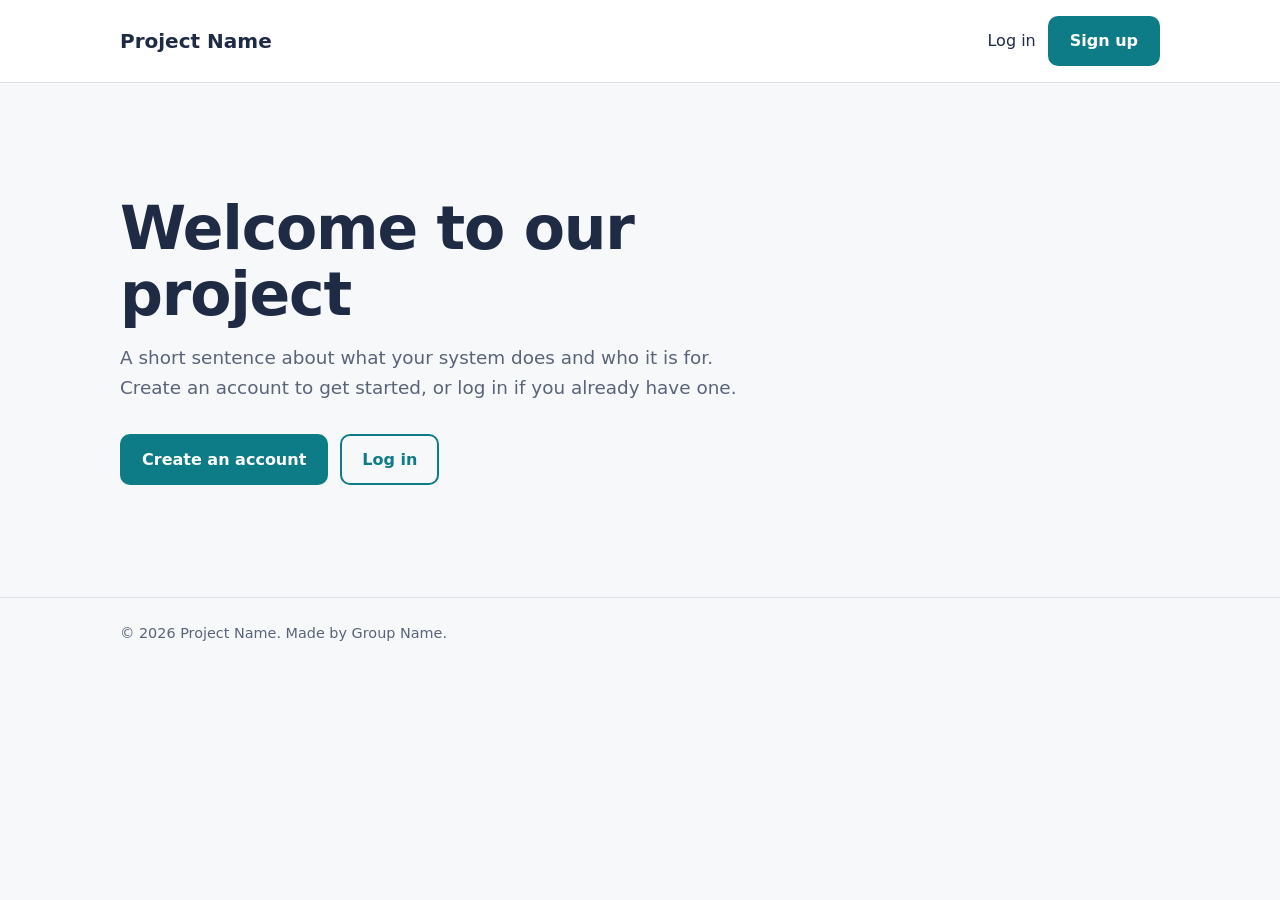
<file: index.html>
<!DOCTYPE html>
<html lang="en">
<head>
  <meta charset="UTF-8">
  <meta name="viewport" content="width=device-width, initial-scale=1">
  <title>Project Name - Home</title>
  <link rel="stylesheet" href="css/style.css">
</head>
<body>

  <header class="site-header">
    <div class="container">
      <a href="index.html" class="brand">Project Name</a>
      <nav class="nav" aria-label="Main">
        <a href="login.html">Log in</a>
        <a href="register.html" class="btn">Sign up</a>
      </nav>
    </div>
  </header>

  <main>
    <section class="hero">
      <div class="container">
        <!-- TODO: replace with your project's real headline and description -->
        <h1>Welcome to our project</h1>
        <p>
          A short sentence about what your system does and who it is for.
          Create an account to get started, or log in if you already have one.
        </p>
        <div class="actions">
          <a href="register.html" class="btn">Create an account</a>
          <a href="login.html" class="btn btn-outline">Log in</a>
        </div>
      </div>
    </section>
  </main>

  <footer class="site-footer">
    <div class="container">
      &copy; 2026 Project Name. Made by Group Name.
    </div>
  </footer>

</body>
</html>
</file>
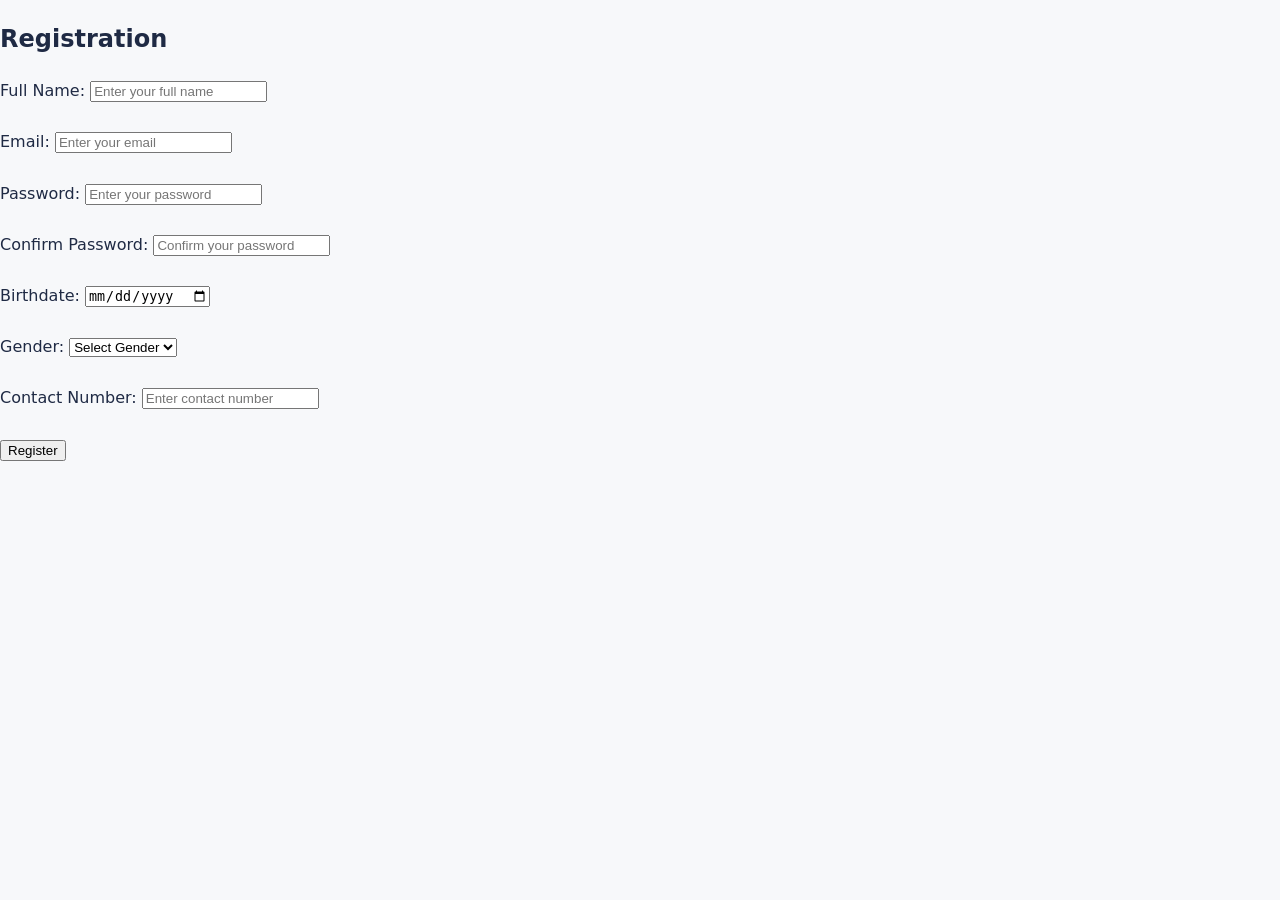
<file: registration.html>
<!DOCTYPE html>
<html>
<head>
    <link rel="stylesheet" href="css/style.css">
    <title>Registration Page</title>
</head>

<body>

    <h2>Registration</h2>

    <form>
        <label>Full Name:</label>
        <input type="text" placeholder="Enter your full name" required>
        <br><br>

        <label>Email:</label>
        <input type="email" placeholder="Enter your email" required>
        <br><br>

        <label>Password:</label>
        <input type="password" placeholder="Enter your password" required>
        <br><br>

        <label>Confirm Password:</label>
        <input type="password" placeholder="Confirm your password" required>
        <br><br>

        <label>Birthdate:</label>
        <input type="date" required>
        <br><br>

        <label>Gender:</label>
        <select required>
            <option value="">Select Gender</option>
            <option>Male</option>
            <option>Female</option>
            <option>Other</option>
        </select>
        <br><br>

        <label>Contact Number:</label>
        <input type="tel" placeholder="Enter contact number" required>
        <br><br>

        <button type="submit">Register</button>
    </form>

</body>
</html>
</file>
<file: css/style.css>
/* ==========================================================
   Shared stylesheet - owned by the team leader.
   Register and login pages should link this file and reuse
   the classes below instead of writing their own base styles.
   ========================================================== */

   :root {
    --ink: #1f2a44;
    --ink-soft: #5a6478;
    --paper: #f7f8fa;
    --surface: #ffffff;
    --line: #dde2ea;
    --accent: #0e7c86;
    --accent-dark: #0a5f67;
    --error: #b3261e;
    --radius: 10px;
  }
  
  *,
  *::before,
  *::after {
    box-sizing: border-box;
  }
  
  body {
    margin: 0;
    font-family: "Segoe UI", system-ui, -apple-system, Roboto, Arial, sans-serif;
    color: var(--ink);
    background: var(--paper);
    line-height: 1.6;
  }
  
  a {
    color: var(--accent);
  }
  
  :focus-visible {
    outline: 3px solid var(--accent);
    outline-offset: 2px;
  }
  
  /* ---------- Layout ---------- */
  .container {
    width: min(1040px, 100% - 2rem);
    margin-inline: auto;
  }
  
  /* ---------- Header / nav ---------- */
  .site-header {
    background: var(--surface);
    border-bottom: 1px solid var(--line);
  }
  
  .site-header .container {
    display: flex;
    align-items: center;
    justify-content: space-between;
    padding-block: 1rem;
  }
  
  .brand {
    font-size: 1.25rem;
    font-weight: 700;
    color: var(--ink);
    text-decoration: none;
  }
  
  .nav {
    display: flex;
    align-items: center;
    gap: 0.75rem;
  }
  
  .nav a:not(.btn) {
    color: var(--ink);
    text-decoration: none;
    font-weight: 500;
  }
  
  .nav a:not(.btn):hover {
    color: var(--accent);
  }
  
  /* ---------- Buttons ---------- */
  .btn {
    display: inline-block;
    padding: 0.65rem 1.25rem;
    border: 2px solid var(--accent);
    border-radius: var(--radius);
    background: var(--accent);
    color: #fff;
    font: inherit;
    font-weight: 600;
    text-decoration: none;
    cursor: pointer;
    transition: background 0.15s ease;
  }
  
  .btn:hover {
    background: var(--accent-dark);
    border-color: var(--accent-dark);
  }
  
  .btn-outline {
    background: transparent;
    color: var(--accent);
  }
  
  .btn-outline:hover {
    background: var(--accent);
    color: #fff;
  }
  
  /* ---------- Hero (index page) ---------- */
  .hero {
    padding-block: clamp(3rem, 10vw, 7rem);
  }
  
  .hero h1 {
    max-width: 18ch;
    margin: 0 0 1rem;
    font-size: clamp(2.2rem, 6vw, 3.75rem);
    line-height: 1.1;
    letter-spacing: -0.02em;
  }
  
  .hero p {
    max-width: 55ch;
    margin: 0 0 2rem;
    color: var(--ink-soft);
    font-size: 1.15rem;
  }
  
  .hero .actions {
    display: flex;
    flex-wrap: wrap;
    gap: 0.75rem;
  }
  
  /* ---------- Footer ---------- */
  .site-footer {
    border-top: 1px solid var(--line);
    padding-block: 1.5rem;
    color: var(--ink-soft);
    font-size: 0.9rem;
  }
  
  /* ---------- Form pieces (for register.html and login.html) ---------- */
  .form-card {
    width: min(420px, 100% - 2rem);
    margin: 3rem auto;
    padding: 2rem;
    background: var(--surface);
    border: 1px solid var(--line);
    border-radius: var(--radius);
  }
  
  .form-card h1 {
    margin-top: 0;
    font-size: 1.6rem;
  }
  
  .field {
    margin-bottom: 1.1rem;
  }
  
  .field label {
    display: block;
    margin-bottom: 0.3rem;
    font-weight: 600;
  }
  
  .field input {
    width: 100%;
    padding: 0.65rem 0.75rem;
    border: 1px solid var(--line);
    border-radius: var(--radius);
    font: inherit;
  }
  
  .field input:focus {
    border-color: var(--accent);
  }
  
  .form-card .btn {
    width: 100%;
  }
  
  .form-error {
    color: var(--error);
    font-size: 0.9rem;
    margin-top: 0.3rem;
  }
  
  .form-alt {
    margin-top: 1.25rem;
    text-align: center;
    font-size: 0.95rem;
  }
  
  @media (max-width: 480px) {
    .site-header .container {
      flex-direction: column;
      gap: 0.75rem;
    }
  }
</file>
